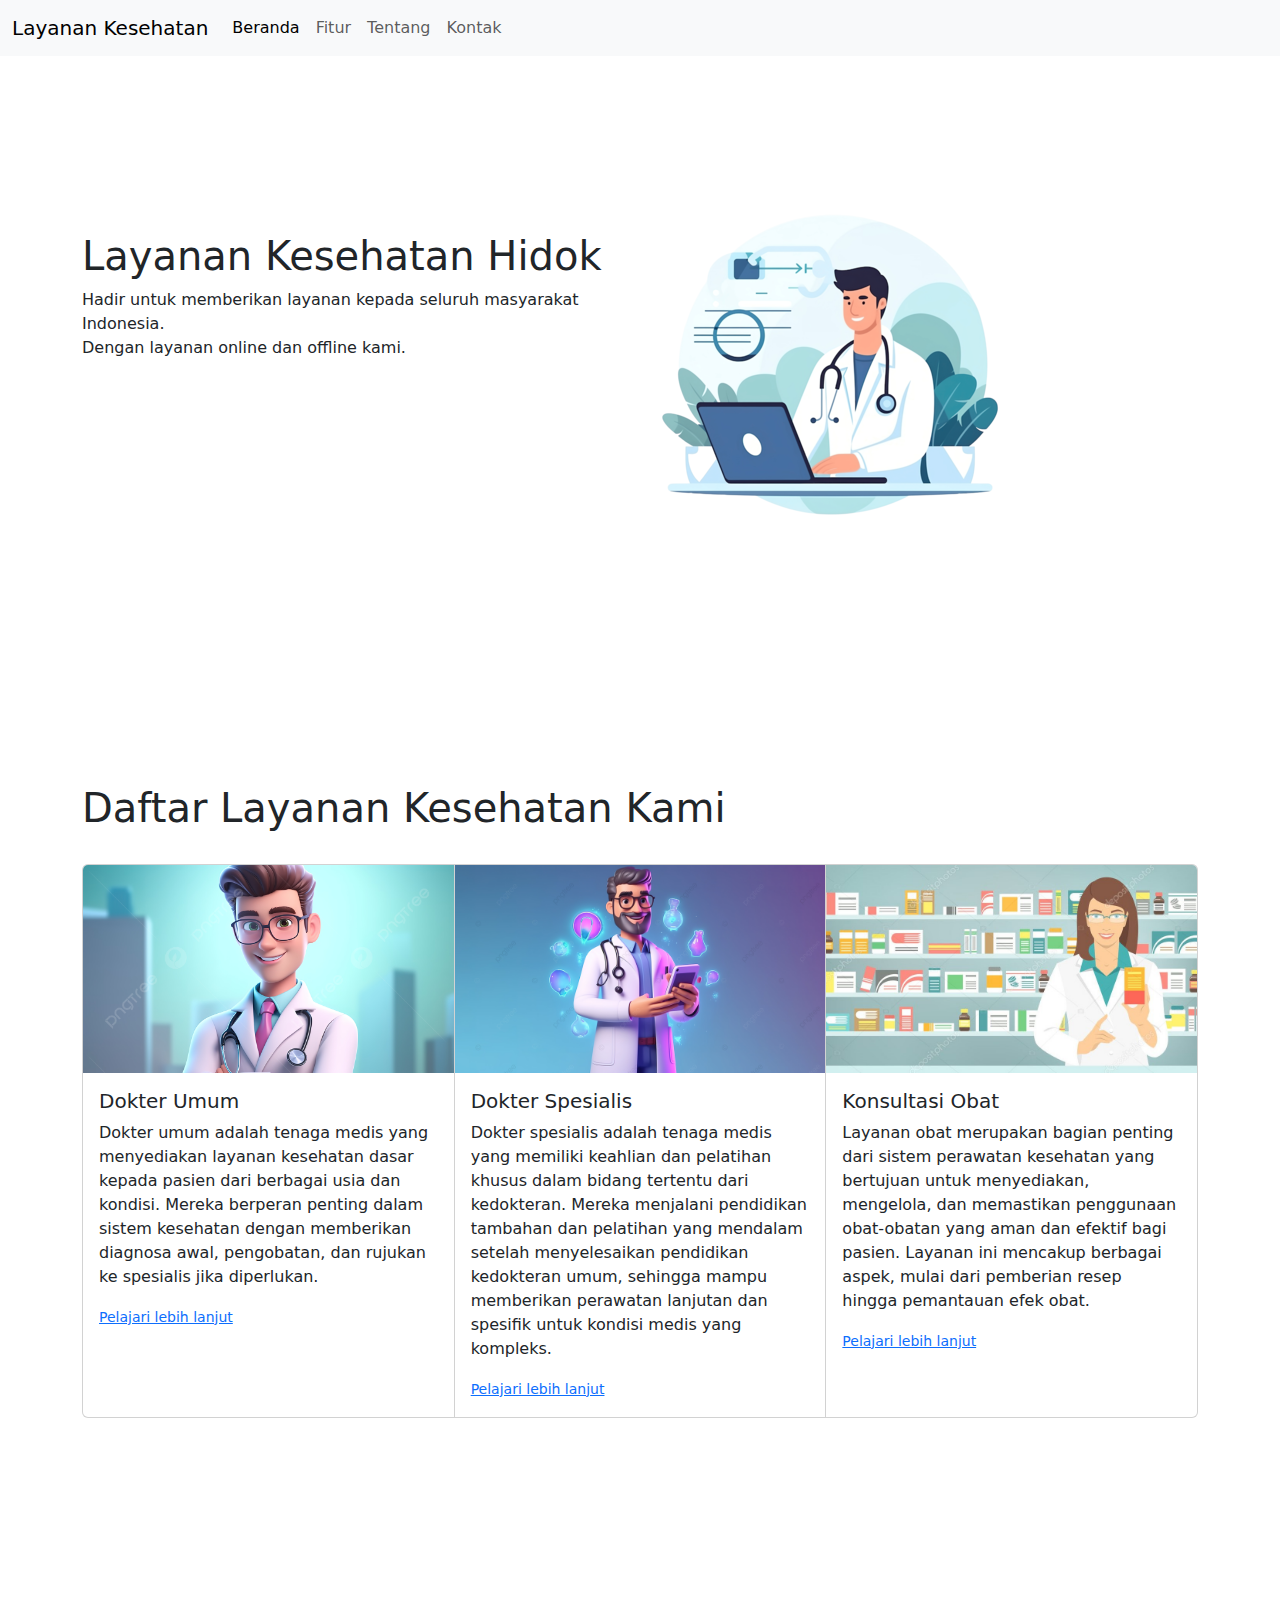
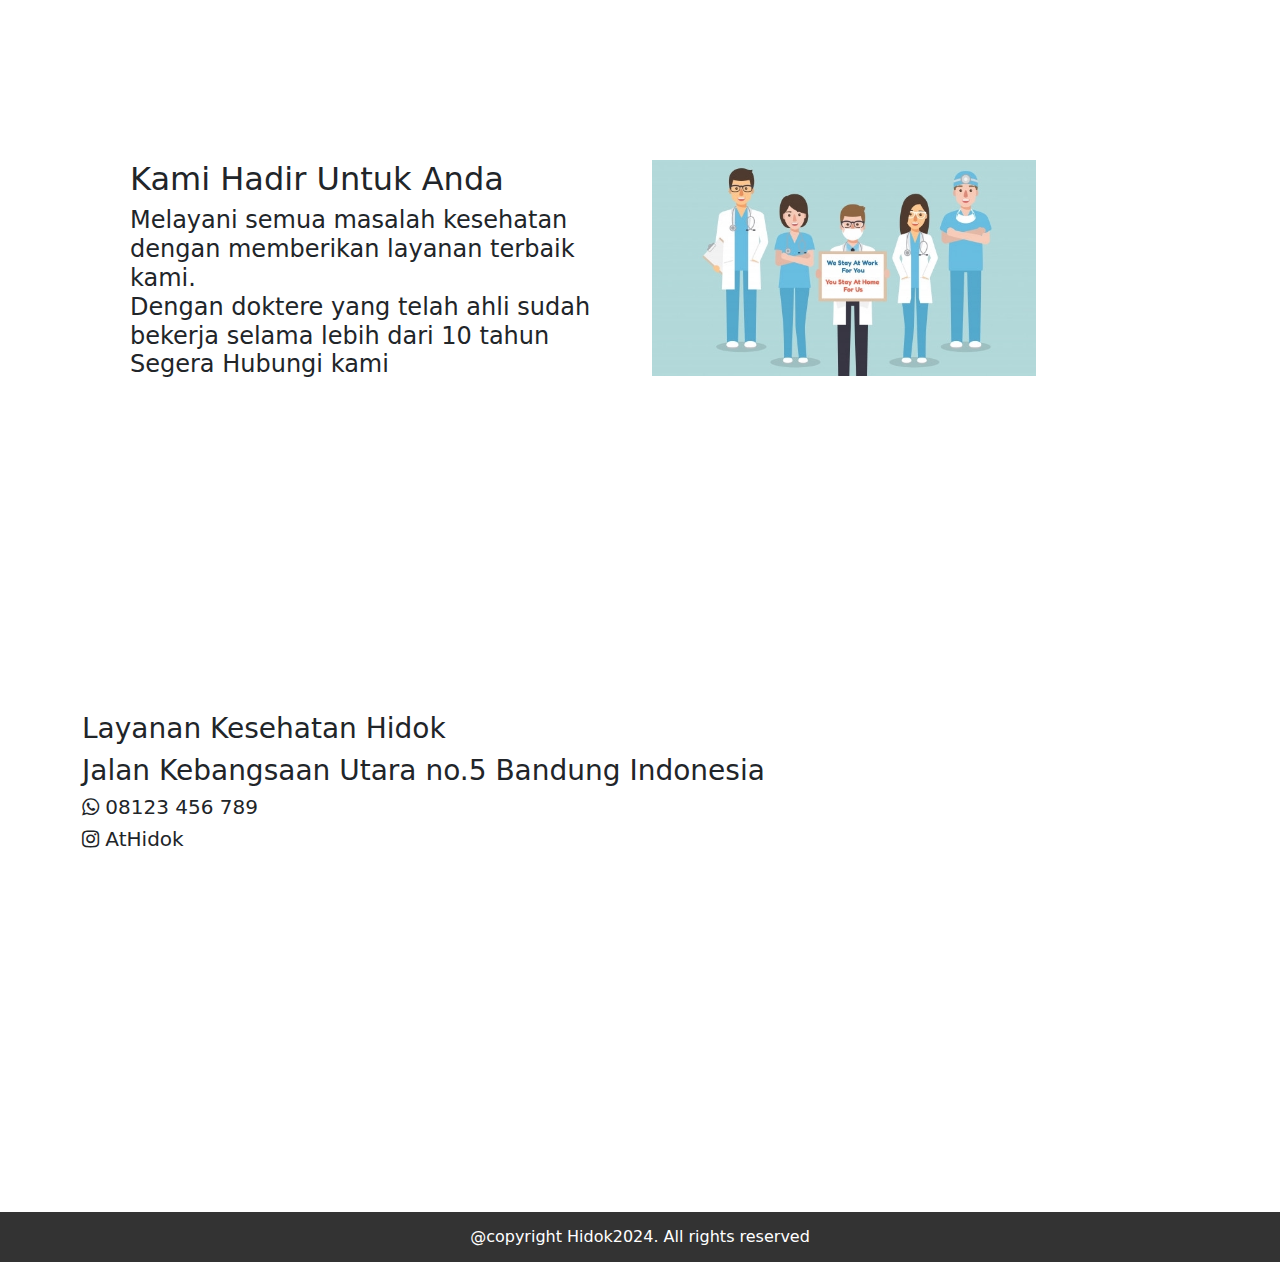
<file: index.html>
<!DOCTYPE html>
<html lang="en">

<head>
    <meta charset="UTF-8">
    <meta name="viewport" content="width=device-width, initial-scale=1.0">
    <link href="https://cdn.jsdelivr.net/npm/bootstrap@5.3.3/dist/css/bootstrap.min.css" rel="stylesheet"
        integrity="sha384-QWTKZyjpPEjISv5WaRU9OFeRpok6YctnYmDr5pNlyT2bRjXh0JMhjY6hW+ALEwIH" crossorigin="anonymous">
    <script src="https://cdn.jsdelivr.net/npm/bootstrap@5.3.3/dist/js/bootstrap.bundle.min.js"
        integrity="sha384-YvpcrYf0tY3lHB60NNkmXc5s9fDVZLESaAA55NDzOxhy9GkcIdslK1eN7N6jIeHz"
        crossorigin="anonymous"></script>
    <link rel="stylesheet" href="https://maxcdn.bootstrapcdn.com/font-awesome/4.5.0/css/font-awesome.min.css" />

    <link rel="stylesheet" href="style.css">
    <title>Layanan Kesehatan</title>
</head>

<body>
    <nav class="navbar navbar-expand-lg bg-body-tertiary">
        <div class="container-fluid">
            <a class="navbar-brand" href="index.html">Layanan Kesehatan</a>
            <button class="navbar-toggler" type="button" data-bs-toggle="collapse" data-bs-target="#navbarNav"
                aria-controls="navbarNav" aria-expanded="false" aria-label="Toggle navigation">
                <span class="navbar-toggler-icon"></span>
            </button>
            <div class="collapse navbar-collapse" id="navbarNav">
                <ul class="navbar-nav">
                    <li class="nav-item">
                        <a class="nav-link active" aria-current="page" href="#beranda">Beranda</a>
                    </li>
                    <li class="nav-item">
                        <a class="nav-link" href="#fitur">Fitur</a>
                    </li>
                    <li class="nav-item">
                        <a class="nav-link" href="#tentang">Tentang</a>
                    </li>
                    <li class="nav-item">
                        <a class="nav-link" href="#kontak">Kontak</a>
                    </li>
                </ul>
            </div>
        </div>
    </nav>
    <section id="beranda">
        <div class="container">
            <div class="row">
                <div class="col mt-5">
                    <h1>Layanan Kesehatan Hidok</h1>
                    <p>Hadir untuk memberikan layanan kepada seluruh masyarakat Indonesia. <br> Dengan layanan online
                        dan offline kami.</p>
                </div>
                <div class="col text-right">
                    <img src="assets/ftojudul.png" class="img-fluid" alt="...">
                </div>
            </div>
        </div>
    </section>
    <section id="fitur">
        <div class="container">
            <h1>Daftar Layanan Kesehatan Kami</h1><br>
            <div class="card-group">
                <div class="card">
                    <img src="assets/dokterdua.jpg" class="card-img-top" alt="...">
                    <div class="card-body">
                        <h5 class="card-title">Dokter Umum</h5>
                        <p class="card-text">Dokter umum adalah tenaga medis yang menyediakan layanan kesehatan dasar
                            kepada pasien dari berbagai usia dan kondisi. Mereka berperan penting dalam sistem kesehatan
                            dengan memberikan diagnosa awal, pengobatan, dan rujukan ke spesialis jika diperlukan.
                        </p>
                        <p class="card-text"><small class="text-body-secondary"><a href="pendaftaran.html">Pelajari
                                    lebih
                                    lanjut</a></small></p>
                    </div>
                </div>
                <div class="card">
                    <img src="assets/doktersp.png" class="card-img-top" alt="...">
                    <div class="card-body">
                        <h5 class="card-title">Dokter Spesialis</h5>
                        <p class="card-text">Dokter spesialis adalah tenaga medis yang memiliki keahlian dan pelatihan
                            khusus dalam bidang tertentu dari kedokteran. Mereka menjalani pendidikan tambahan dan
                            pelatihan yang mendalam setelah menyelesaikan pendidikan kedokteran umum, sehingga mampu
                            memberikan perawatan lanjutan dan spesifik untuk kondisi medis yang kompleks. </p>
                        <p class="card-text"><small class="text-body-secondary"><a href="pendaftaran.html">Pelajari
                                    lebih
                                    lanjut</a></small></p>
                    </div>
                </div>
                <div class="card">
                    <img src="assets/obat.jpg" class="card-img-top" alt="...">
                    <div class="card-body">
                        <h5 class="card-title">Konsultasi Obat</h5>
                        <p class="card-text">Layanan obat merupakan bagian penting dari sistem perawatan kesehatan yang
                            bertujuan untuk menyediakan, mengelola, dan memastikan penggunaan obat-obatan yang aman dan
                            efektif bagi pasien. Layanan ini mencakup berbagai aspek, mulai dari pemberian resep hingga
                            pemantauan efek obat.</p>
                        <p class="card-text"><small class="text-body-secondary"><a href="pendaftaran.html">Pelajari
                                    lebih
                                    lanjut</a></small></p>
                    </div>
                </div>
            </div>
            <!-- <ul class="issi">
                <li class="issi">
                    <a class="" aria-current="page" href="">Konsultasi Dokter</a>
                </li>
                <li class="issi">
                    <a class="" href="">Konsultasi Obat</a>
                </li>
                <li class="issi">
                    <a class="" href="">Pendaftaran</a>
                </li>
            </ul> -->
        </div>
        </div>
    </section>
    <section id="tentang">
        <div class="container">
            <div class="row p-5">
                <div class="col">
                    <h2>Kami Hadir Untuk Anda</h2>
                    <h4>Melayani semua masalah kesehatan dengan memberikan layanan terbaik kami. <br> Dengan doktere
                        yang telah ahli sudah bekerja selama lebih dari 10 tahun <br> Segera Hubungi kami</h4>
                </div>
                <div class="col">
                    <img src="assets/gmbrisi.jpg" class="img-fluidd" alt="...">
                </div>
            </div>
        </div>
    </section>
    <section id="kontak">
        <div class="container">
            <h3>Layanan Kesehatan Hidok</h3>
            <h3>Jalan Kebangsaan Utara no.5 Bandung Indonesia</h3>
            <h5><i class="fa-brands fa fa-whatsapp"></i> 08123 456 789</h5>
            <h5><i class="fa-brands fa fa-instagram"></i> AtHidok</h5>
        </div>
    </section>
    <footer>@copyright Hidok2024. All rights reserved</footer>
</body>

</html>
</file>
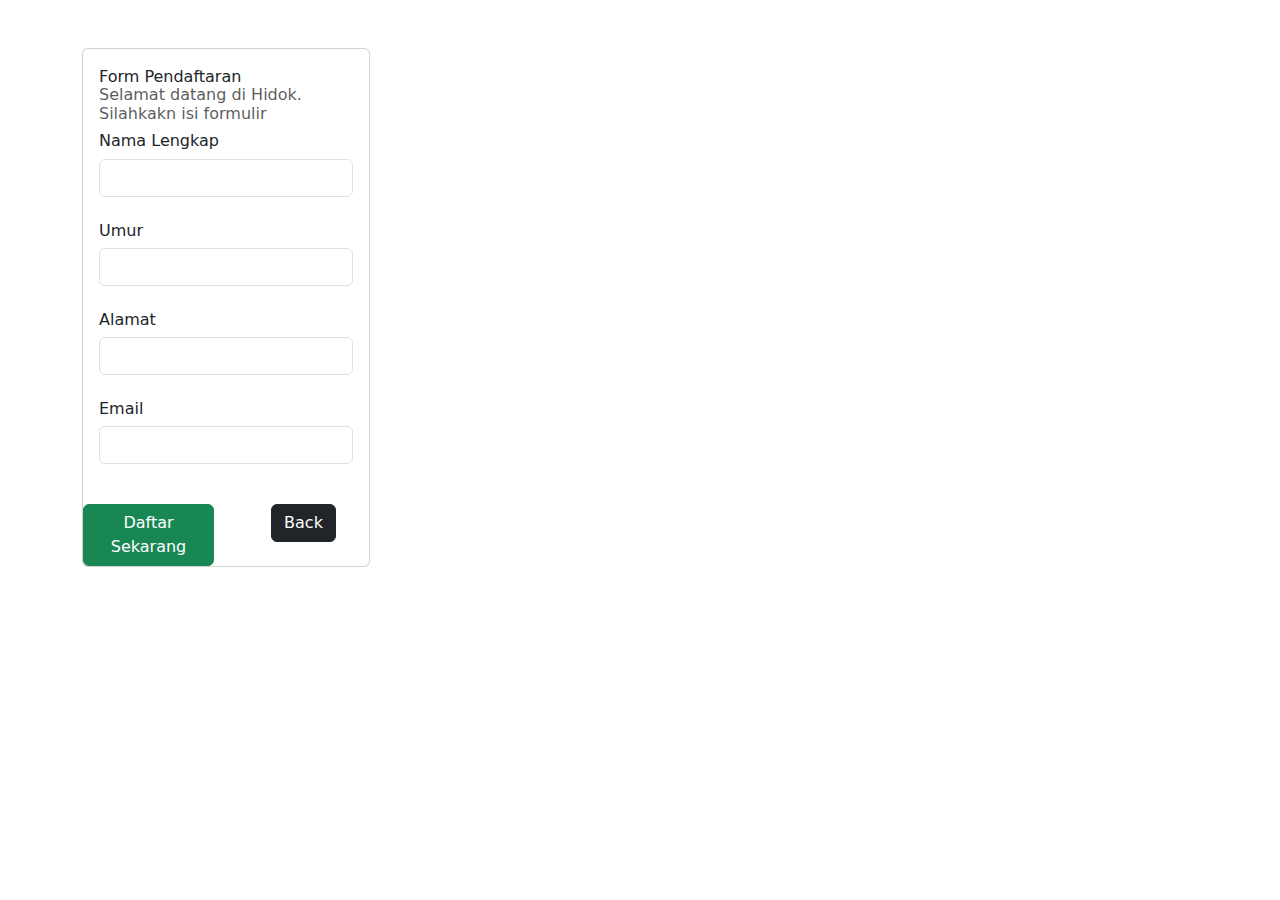
<file: pendaftaran.html>
<!DOCTYPE html>
<html lang="en">

<head>
    <meta charset="UTF-8">
    <meta name="viewport" content="width=device-width, initial-scale=1.0">
    <link href="https://cdn.jsdelivr.net/npm/bootstrap@5.3.3/dist/css/bootstrap.min.css" rel="stylesheet"
        integrity="sha384-QWTKZyjpPEjISv5WaRU9OFeRpok6YctnYmDr5pNlyT2bRjXh0JMhjY6hW+ALEwIH" crossorigin="anonymous">
    <script src="https://cdn.jsdelivr.net/npm/bootstrap@5.3.3/dist/js/bootstrap.bundle.min.js"
        integrity="sha384-YvpcrYf0tY3lHB60NNkmXc5s9fDVZLESaAA55NDzOxhy9GkcIdslK1eN7N6jIeHz"
        crossorigin="anonymous"></script>
    <link rel="stylesheet" href="https://maxcdn.bootstrapcdn.com/font-awesome/4.5.0/css/font-awesome.min.css" />
    <title>Form PEndaftaran</title>
</head>

<body>
    <section>
        <div class="container mt-5">
            <div class="card" style="width: 18rem;">
                <div class="card-body text-center>
                    <h5 class=" card-title">Form Pendaftaran</h5>
                    <h6 class="card-subtitle mb-2 text-body-secondary">Selamat datang di Hidok. Silahkakn isi formulir
                    </h6>
                    <h6>Nama Lengkap</h6>
                    <input type="name" class="form-control" name="name" id="name"> <br>
                    <h6>Umur</h6>
                    <input type="umur" class="form-control" name="umur" id="umur"> <br>
                    <h6>Alamat</h6>
                    <input type="alamat" class="form-control" name="alamat" id="alamat"> <br>
                    <h6>Email</h6>
                    <input type="emial" class="form-control" email="emial" id="emial"> <br>
                </div>
                <div class="row text-center">
                    <div class="col">
                        <button type="button" class="btn btn-success" id="tombol">Daftar Sekarang</button>
                    </div>
                    <div class="col">
                        <a href="index.html"><button type="button" class="btn btn-dark" id="tombol">Back</button></a>
                    </div>
                </div>
            </div>
        </div>
    </section>

    <script>
        document.getElementById("tombol").addEventListener("click", function () {
            alert("Anda berhasil daftar");
        })
    </script>
</body>

</html>
</file>
<file: style.css>
body {
    min-height: 1000;
}

#beranda {
    margin-top: 8rem;
}

#fitur {
    margin-top: 15rem;
    min-height: 800px;
}

#tentang {
    margin-top: 8rem;
    min-height: 600px;
}

#kontak {
    min-height: 500px;
}

.img-fluid {
    max-width: 26rem;
}

.img-fluidd {
    max-width: 24rem;
}

.issi {
    color: black;
}

footer {
    height: 50px;
    display: flex;
    justify-content: center;
    align-items: center;
    background-color: #333;
    color: #fff;
    text-align: center;
    margin-top: 0vmax;
}
</file>
